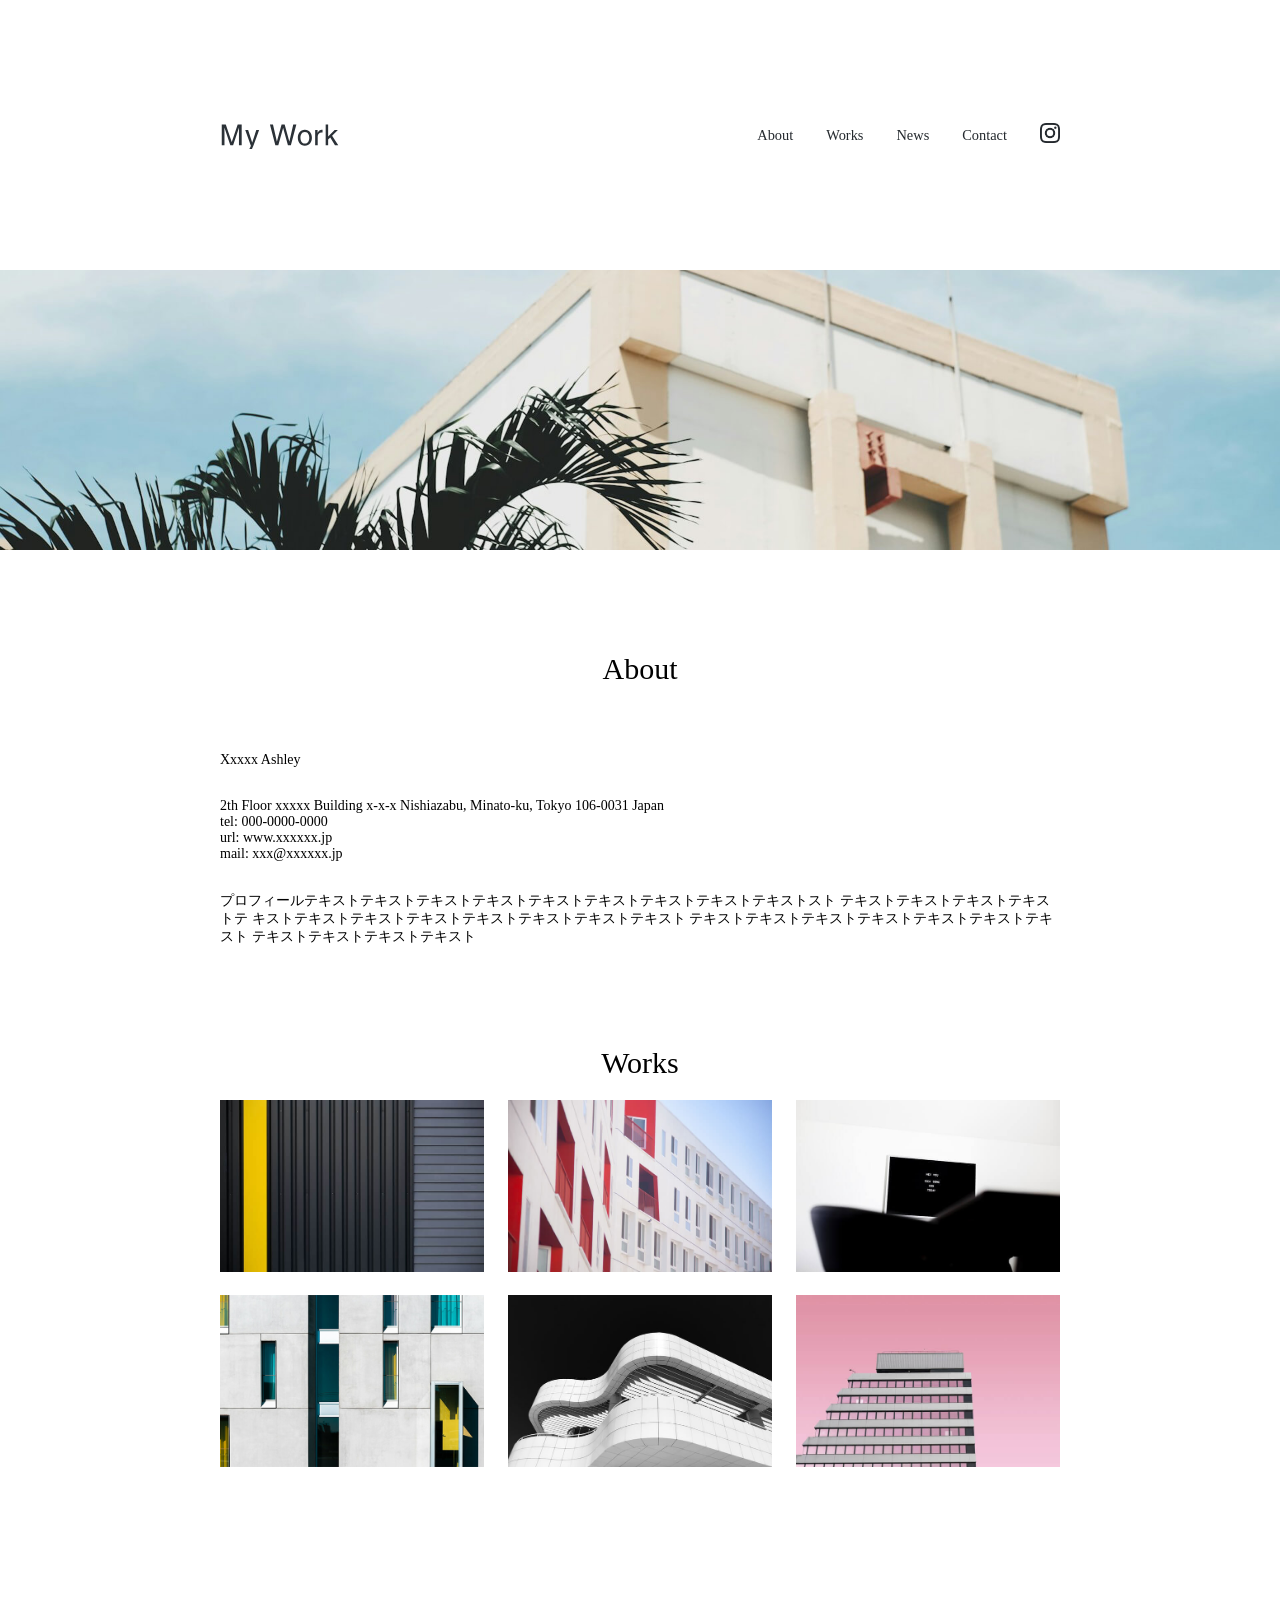
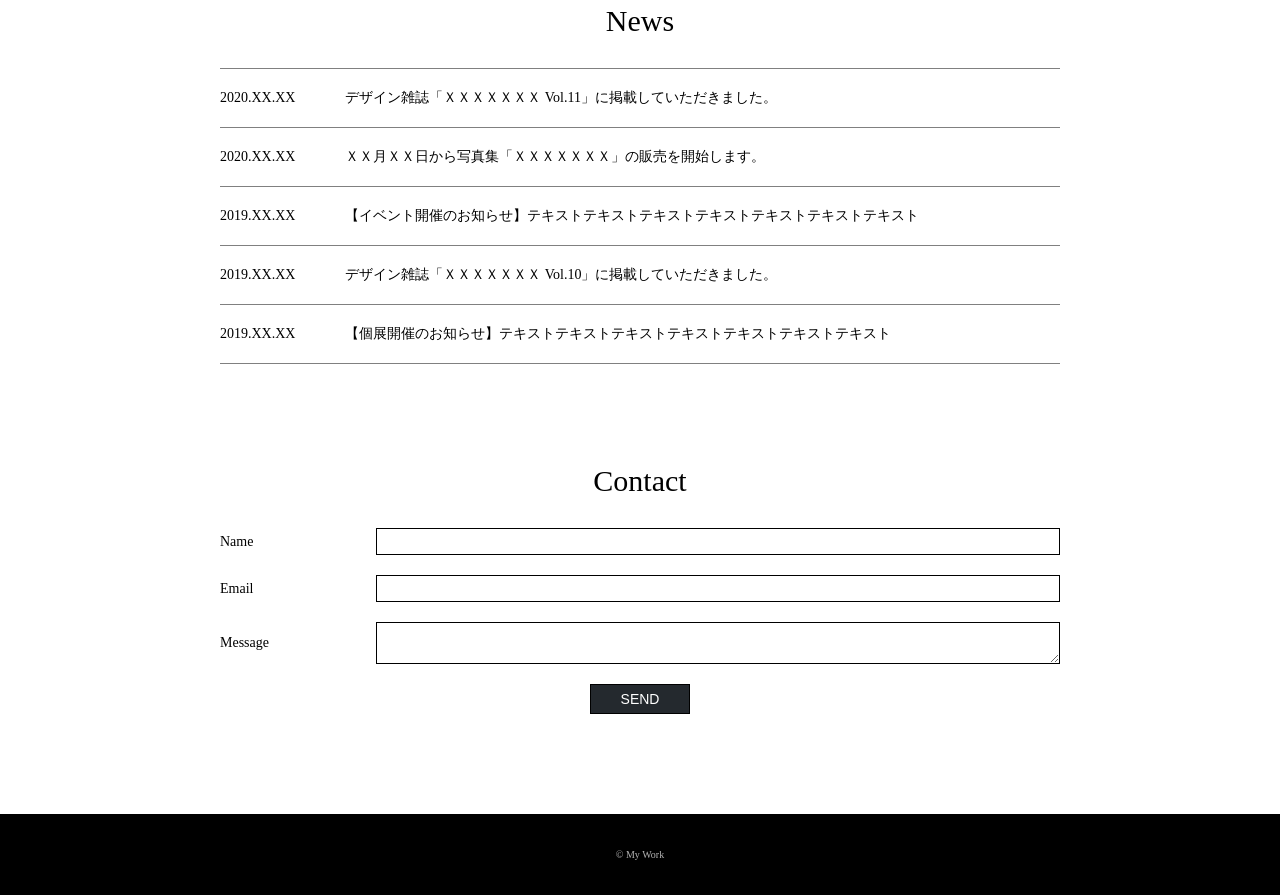
<file: 自分で作成/index.html>
<!doctype html>
<html lang="ja">
  <head>
    <meta charset="UTF-8" />
    <meta name="viewport" content="width=device-width, initial-scale=1.0" />
    <title>Recipe Diary</title>
    <link rel="stylesheet" href="css/reset.css" />
    <link rel="stylesheet" href="css/style.css" />
    <link rel="stylesheet" href="css/main.css" />
  </head>

  <body>
    <!-- ヘッダー【flex 横2列: ロゴ + ナビ】 -->
    <header class="header">
      <!-- └ ロゴ（左） -->
      <img class="header_logo" src="img/logo.svg" alt="My Work" />
      <!-- └ ナビ（右） -->
      <nav class="header_nav">
        <!-- ナビリスト【flex 横5列: About + Works + News + Contact + Instagram】 -->
        <ul class="nav_list">
          <li class="nav_item"><a class="nav_link" href="#">About</a></li>
          <li class="nav_item"><a class="nav_link" href="#">Works</a></li>
          <li class="nav_item"><a class="nav_link" href="#">News</a></li>
          <li class="nav_item"><a class="nav_link" href="#">Contact</a></li>
          <li class="nav_item">
            <a class="nav_link" href="#"><img class="nav_img" src="img/icon-instagram.png" alt="Instagram" /></a>
          </li>
        </ul>
      </nav>
    </header>

    <main class="main">
      <!-- ===============================================
       メインビジュアル
       ============================================== -->
      <section class="mv">
        <img src="img/mainvisual-pc.jpg" alt="メインビジュアル" />
      </section>

      <!-- ===============================================
       About
       =============================================== -->
      <section class="about_area">
        <h2 class="about_title">About</h2>
        <p class="about_name">Xxxxx Ashley</p>
        <p class="about_info">
          2th Floor xxxxx Building x-x-x Nishiazabu, Minato-ku, Tokyo 106-0031 Japan<br />
          tel: 000-0000-0000<br />
          url: www.xxxxxx.jp<br />
          mail: xxx@xxxxxx.jp
        </p>
        <p class="about_description">プロフィールテキストテキストテキストテキストテキストテキストテキストテキストテキストスト テキストテキストテキストテキストテ キストテキストテキストテキストテキストテキストテキストテキスト テキストテキストテキストテキストテキストテキストテキスト テキストテキストテキストテキスト</p>
      </section>
      <!-- ===============================================
       Works
       =============================================== -->
      <section class="works_area">
        <h2 class="works_title">Works</h2>
        <!-- flex frap 横並び -->
        <div class="img_list">
          <img class="img_item" src="img/works1.jpg" alt="作品1" />
          <img class="img_item" src="img/works2.jpg" alt="作品2" />
          <img class="img_item" src="img/works3.jpg" alt="作品3" />
          <img class="img_item" src="img/works4.jpg" alt="作品4" />
          <img class="img_item" src="img/works5.jpg" alt="作品5" />
          <img class="img_item" src="img/works6.jpg" alt="作品6" />
        </div>
      </section>
      <!-- ===============================================
       News
       =============================================== -->
      <section class="news_area">
        <h2 class="news_title">News</h2>
        <dl class="news_list">
          <div class="news_item">
            <dt class="news_date"><time datetime="2020-10-10">2020.XX.XX</time></dt>
            <dd class="news_description">デザイン雑誌「ＸＸＸＸＸＸＸ Vol.11」に掲載していただきました。</dd>
          </div>
          <div class="news_item">
            <dt class="news_date"><time datetime="2020-09-10">2020.XX.XX</time></dt>
            <dd class="news_description">ＸＸ月ＸＸ日から写真集「ＸＸＸＸＸＸＸ」の販売を開始します。</dd>
          </div>
          <div class="news_item">
            <dt class="news_date"><time datetime="2019-10-10">2019.XX.XX</time></dt>
            <dd class="news_description">【イベント開催のお知らせ】テキストテキストテキストテキストテキストテキストテキスト</dd>
          </div>
          <div class="news_item">
            <dt class="news_date"><time datetime="2019-09-10">2019.XX.XX</time></dt>
            <dd class="news_description">デザイン雑誌「ＸＸＸＸＸＸＸ Vol.10」に掲載していただきました。</dd>
          </div>
          <div class="news_item">
            <dt class="news_date"><time datetime="2019-08-10">2019.XX.XX</time></dt>
            <dd class="news_description">【個展開催のお知らせ】テキストテキストテキストテキストテキストテキストテキスト</dd>
          </div>
        </dl>
      </section>

      <!-- ===============================================
       Contact
       =============================================== -->
      <section id="contact" class="contact_area">
        <h2 class="contact_title">Contact</h2>
        <!-- お問い合わせフォーム　　 -->
        <form class="contact_form" action="#">
          <div class="contact_list">
            <label class="contact_label" for="name">Name</label><br />
            <input class="contact_input" type="text" id="name" name="name" />
          </div>
          <div class="contact_list">
            <label class="contact_label" for="email">Email</label><br />
            <input class="contact_input" type="email" id="email" name="email" />
          </div>
          <div class="contact_list">
            <label class="contact_label" for="message">Message</label><br />
            <textarea class="contact_input" id="message" name="message"></textarea>
          </div>
          <!-- 送信ボタン -->
          <div class="contact_btn">
            <input type="submit" value="SEND" />
          </div>
        </form>
      </section>
    </main>

    <footer class="footer">
      <p class="footer_copy">&copy; My Work</p>
    </footer>
  </body>
</html>
</file>
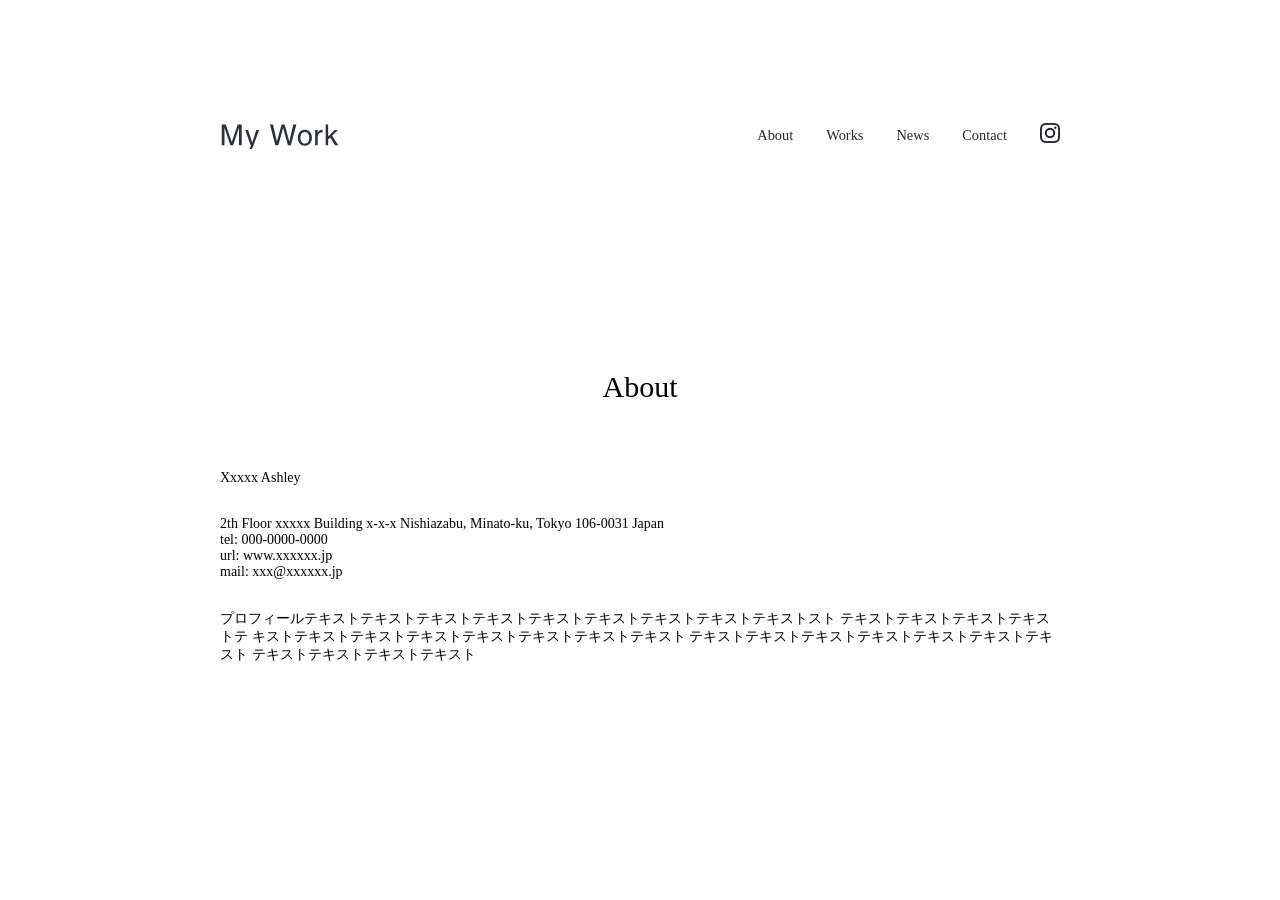
<file: 自分で作成/about.html>
<!doctype html>
<html lang="ja">
  <head>
    <meta charset="UTF-8" />
    <meta name="viewport" content="width=device-width, initial-scale=1.0" />
    <title>Recipe Diary</title>
    <link rel="stylesheet" href="css/reset.css" />
    <link rel="stylesheet" href="css/style.css" />
    <link rel="stylesheet" href="css/main.css" />
  </head>

  <body>
    <!-- ===============================================
     ヘッダー（ここはstyle.cssで対応）
     =============================================== -->
    <!-- ヘッダー【flex 横2列: ロゴ + ナビ】 -->
    <header class="header">
      <!-- └ ロゴ（左） -->
      <img class="header_logo" src="img/logo.svg" alt="My Work" />
      <!-- └ ナビ（右） -->
      <nav class="header_nav">
        <!-- ナビリスト【flex 横5列: About + Works + News + Contact + Instagram】 -->
        <ul class="nav_list">
          <li class="nav_item"><a class="nav_link" href="#">About</a></li>
          <li class="nav_item"><a class="nav_link" href="#">Works</a></li>
          <li class="nav_item"><a class="nav_link" href="#">News</a></li>
          <li class="nav_item"><a class="nav_link" href="#">Contact</a></li>
          <li class="nav_item"
            ><a class="nav_link" href="#"><img class="nav_img" src="img/icon-instagram.png" alt="Instagram" /></a>
          </li>
        </ul>
      </nav>
    </header>
    <main class="main">
      <!-- ===============================================
       About
       =============================================== -->
      <section class="about_area">
        <h2 class="about_title">About</h2>
        <p class="about_name">Xxxxx Ashley</p>
        <p class="about_info">
          2th Floor xxxxx Building x-x-x Nishiazabu, Minato-ku, Tokyo 106-0031 Japan<br />
          tel: 000-0000-0000<br />
          url: www.xxxxxx.jp<br />
          mail: xxx@xxxxxx.jp
        </p>
        <p class="about_description">プロフィールテキストテキストテキストテキストテキストテキストテキストテキストテキストスト テキストテキストテキストテキストテ キストテキストテキストテキストテキストテキストテキストテキスト テキストテキストテキストテキストテキストテキストテキスト テキストテキストテキストテキスト</p>
      </section>
    </main>
  </body>
</html>
</file>
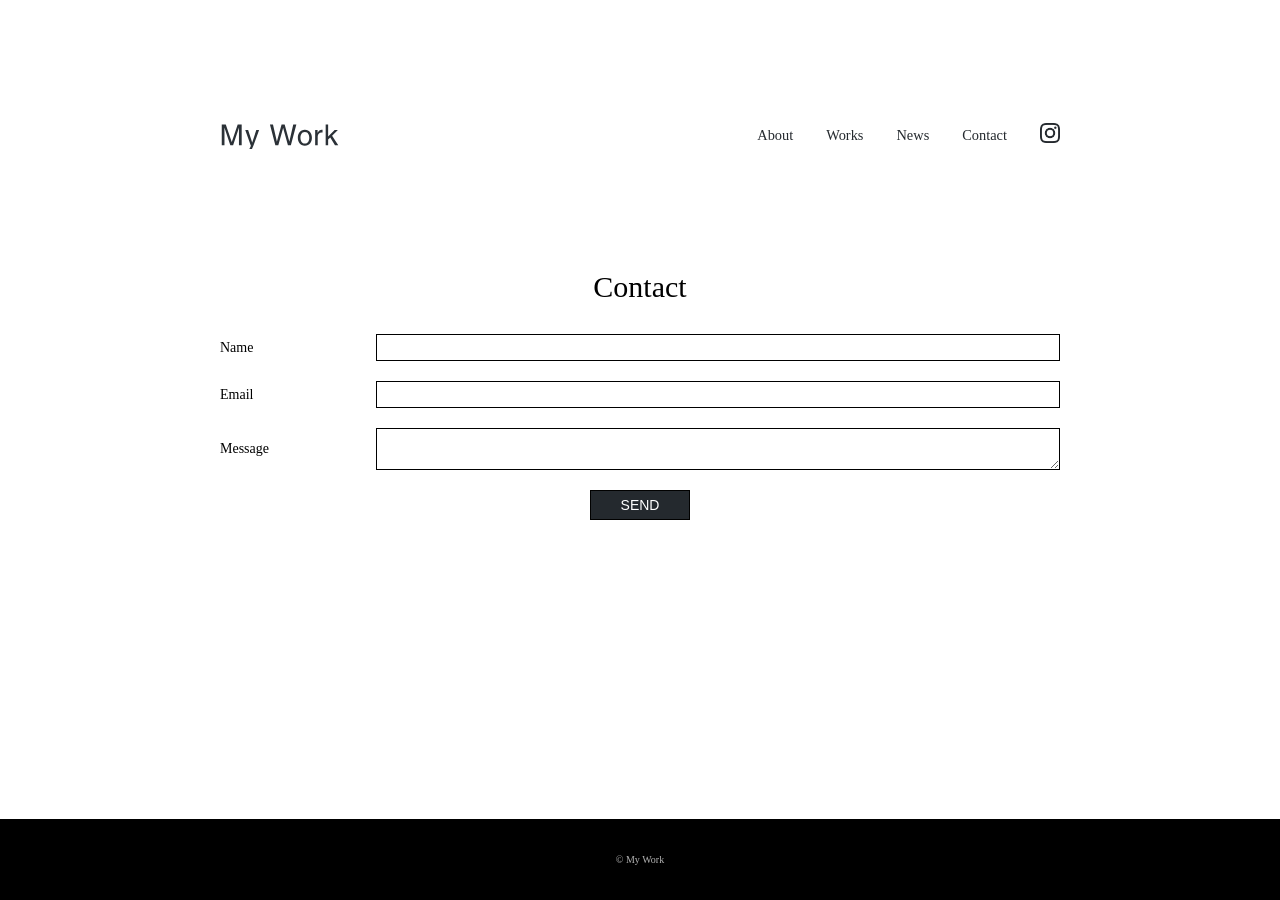
<file: 自分で作成/contact.html>
<!doctype html>
<html lang="ja">
  <head>
    <meta charset="UTF-8" />
    <meta name="viewport" content="width=device-width, initial-scale=1.0" />
    <title>Recipe Diary</title>
    <link rel="stylesheet" href="css/reset.css" />
    <link rel="stylesheet" href="css/style.css" />
  </head>

  <body>
    <!-- ヘッダー【flex 横2列: ロゴ + ナビ】 -->
    <header class="header">
      <!-- └ ロゴ（左） -->
      <img class="header_logo" src="img/logo.svg" alt="My Work" />
      <!-- └ ナビ（右） -->
      <nav class="header_nav">
        <!-- ナビリスト【flex 横5列: About + Works + News + Contact + Instagram】 -->
        <ul class="nav_list">
          <li class="nav_item"><a class="nav_link" href="#">About</a></li>
          <li class="nav_item"><a class="nav_link" href="#">Works</a></li>
          <li class="nav_item"><a class="nav_link" href="#">News</a></li>
          <li class="nav_item"><a class="nav_link" href="#">Contact</a></li>
          <li class="nav_item">
            <a class="nav_link" href="#"><img class="nav_img" src="img/icon-instagram.png" alt="Instagram" /></a>
          </li>
        </ul>
      </nav>
    </header>

    <main class="main">
      <!-- ===============================================
       Contact
       =============================================== -->
      <section id="contact" class="contact_area">
        <h2 class="contact_title">Contact</h2>
        <!-- お問い合わせフォーム　　 -->
        <form class="contact_form" action="#">
          <div class="contact_list">
            <label class="contact_label" for="name">Name</label><br />
            <input class="contact_input" type="text" id="name" name="name" />
          </div>
          <div class="contact_list">
            <label class="contact_label" for="email">Email</label><br />
            <input class="contact_input" type="email" id="email" name="email" />
          </div>
          <div class="contact_list">
            <label class="contact_label" for="message">Message</label><br />
            <textarea class="contact_input" id="message" name="message"></textarea>
          </div>
          <!-- 送信ボタン -->
          <div class="contact_btn">
            <input type="submit" value="SEND" />
          </div>
        </form>
      </section>
    </main>

    <footer class="footer">
      <p class="footer_copy">&copy; My Work</p>
    </footer>
  </body>
</html>
</file>
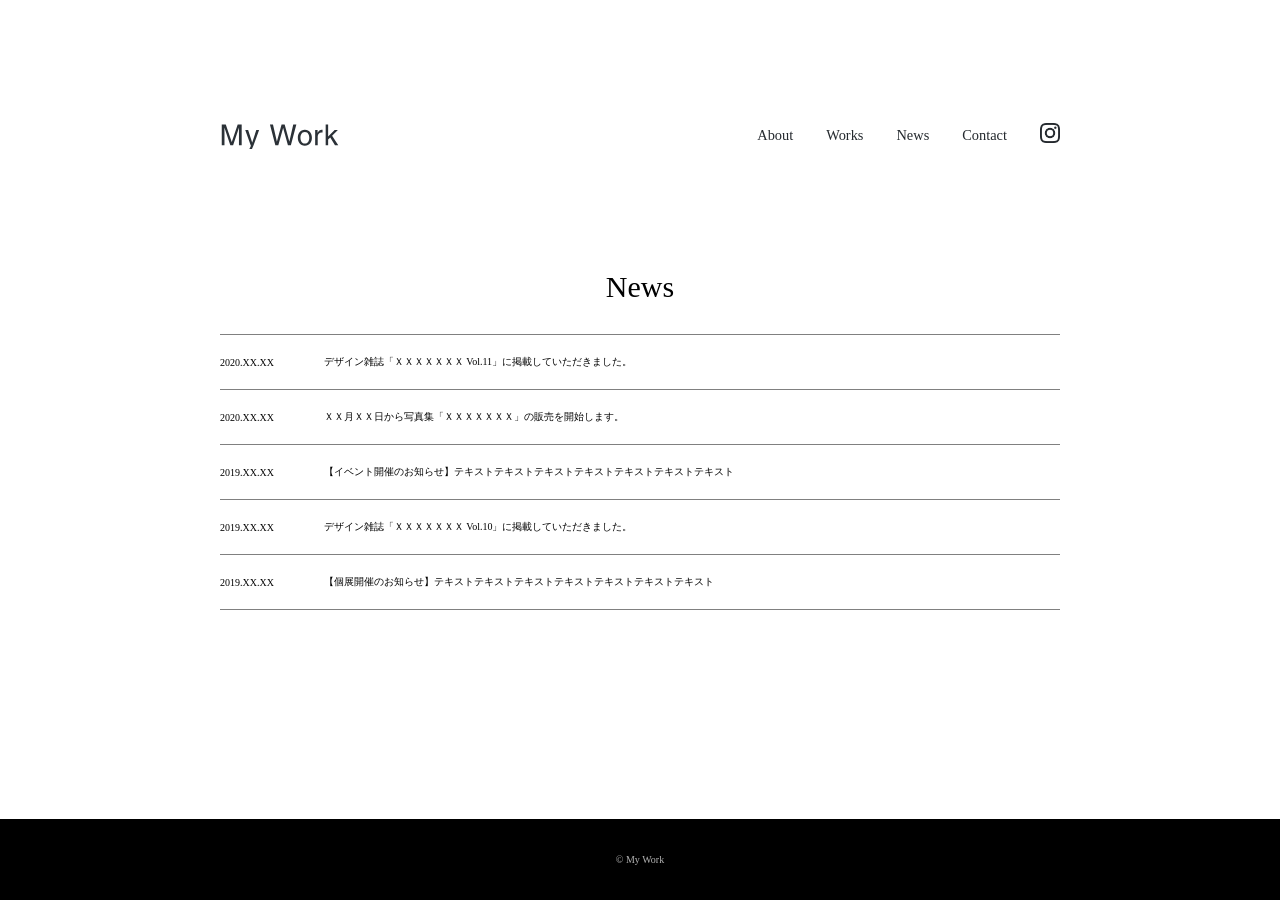
<file: 自分で作成/news.html>
<!doctype html>
<html lang="ja">
  <head>
    <meta charset="UTF-8" />
    <meta name="viewport" content="width=device-width, initial-scale=1.0" />
    <title>Recipe Diary</title>
    <link rel="stylesheet" href="css/reset.css" />
    <link rel="stylesheet" href="css/style.css" />
  </head>

  <body>
    <!-- ヘッダー【flex 横2列: ロゴ + ナビ】 -->
    <header class="header">
      <!-- └ ロゴ（左） -->
      <img class="header_logo" src="img/logo.svg" alt="My Work" />
      <!-- └ ナビ（右） -->
      <nav class="header_nav">
        <!-- ナビリスト【flex 横5列: About + Works + News + Contact + Instagram】 -->
        <ul class="nav_list">
          <li class="nav_item"><a class="nav_link" href="#">About</a></li>
          <li class="nav_item"><a class="nav_link" href="#">Works</a></li>
          <li class="nav_item"><a class="nav_link" href="#">News</a></li>
          <li class="nav_item"><a class="nav_link" href="#">Contact</a></li>
          <li class="nav_item">
            <a class="nav_link" href="#"><img class="nav_img" src="img/icon-instagram.png" alt="Instagram" /></a>
          </li>
        </ul>
      </nav>
    </header>

    <main class="main">
      <!-- ===============================================
       News
       =============================================== -->
      <section class="news_area">
        <h2 class="news_title">News</h2>
        <dl class="news_list">
          <div class="news_item">
            <dt class="news_date"><time datetime="2020-10-10">2020.XX.XX</time></dt>
            <dd class="news_description">デザイン雑誌「ＸＸＸＸＸＸＸ Vol.11」に掲載していただきました。</dd>
          </div>
          <div class="news_item">
            <dt class="news_date"><time datetime="2020-09-10">2020.XX.XX</time></dt>
            <dd class="news_description">ＸＸ月ＸＸ日から写真集「ＸＸＸＸＸＸＸ」の販売を開始します。</dd>
          </div>
          <div class="news_item">
            <dt class="news_date"><time datetime="2019-10-10">2019.XX.XX</time></dt>
            <dd class="news_description">【イベント開催のお知らせ】テキストテキストテキストテキストテキストテキストテキスト</dd>
          </div>
          <div class="news_item">
            <dt class="news_date"><time datetime="2019-09-10">2019.XX.XX</time></dt>
            <dd class="news_description">デザイン雑誌「ＸＸＸＸＸＸＸ Vol.10」に掲載していただきました。</dd>
          </div>
          <div class="news_item">
            <dt class="news_date"><time datetime="2019-08-10">2019.XX.XX</time></dt>
            <dd class="news_description">【個展開催のお知らせ】テキストテキストテキストテキストテキストテキストテキスト</dd>
          </div>
        </dl>
      </section>
    </main>
    <!-- ===============================================
       footer
       =============================================== -->
    <footer class="footer">
      <p class="footer_copy">&copy; My Work</p>
    </footer>
  </body>
</html>
</file>
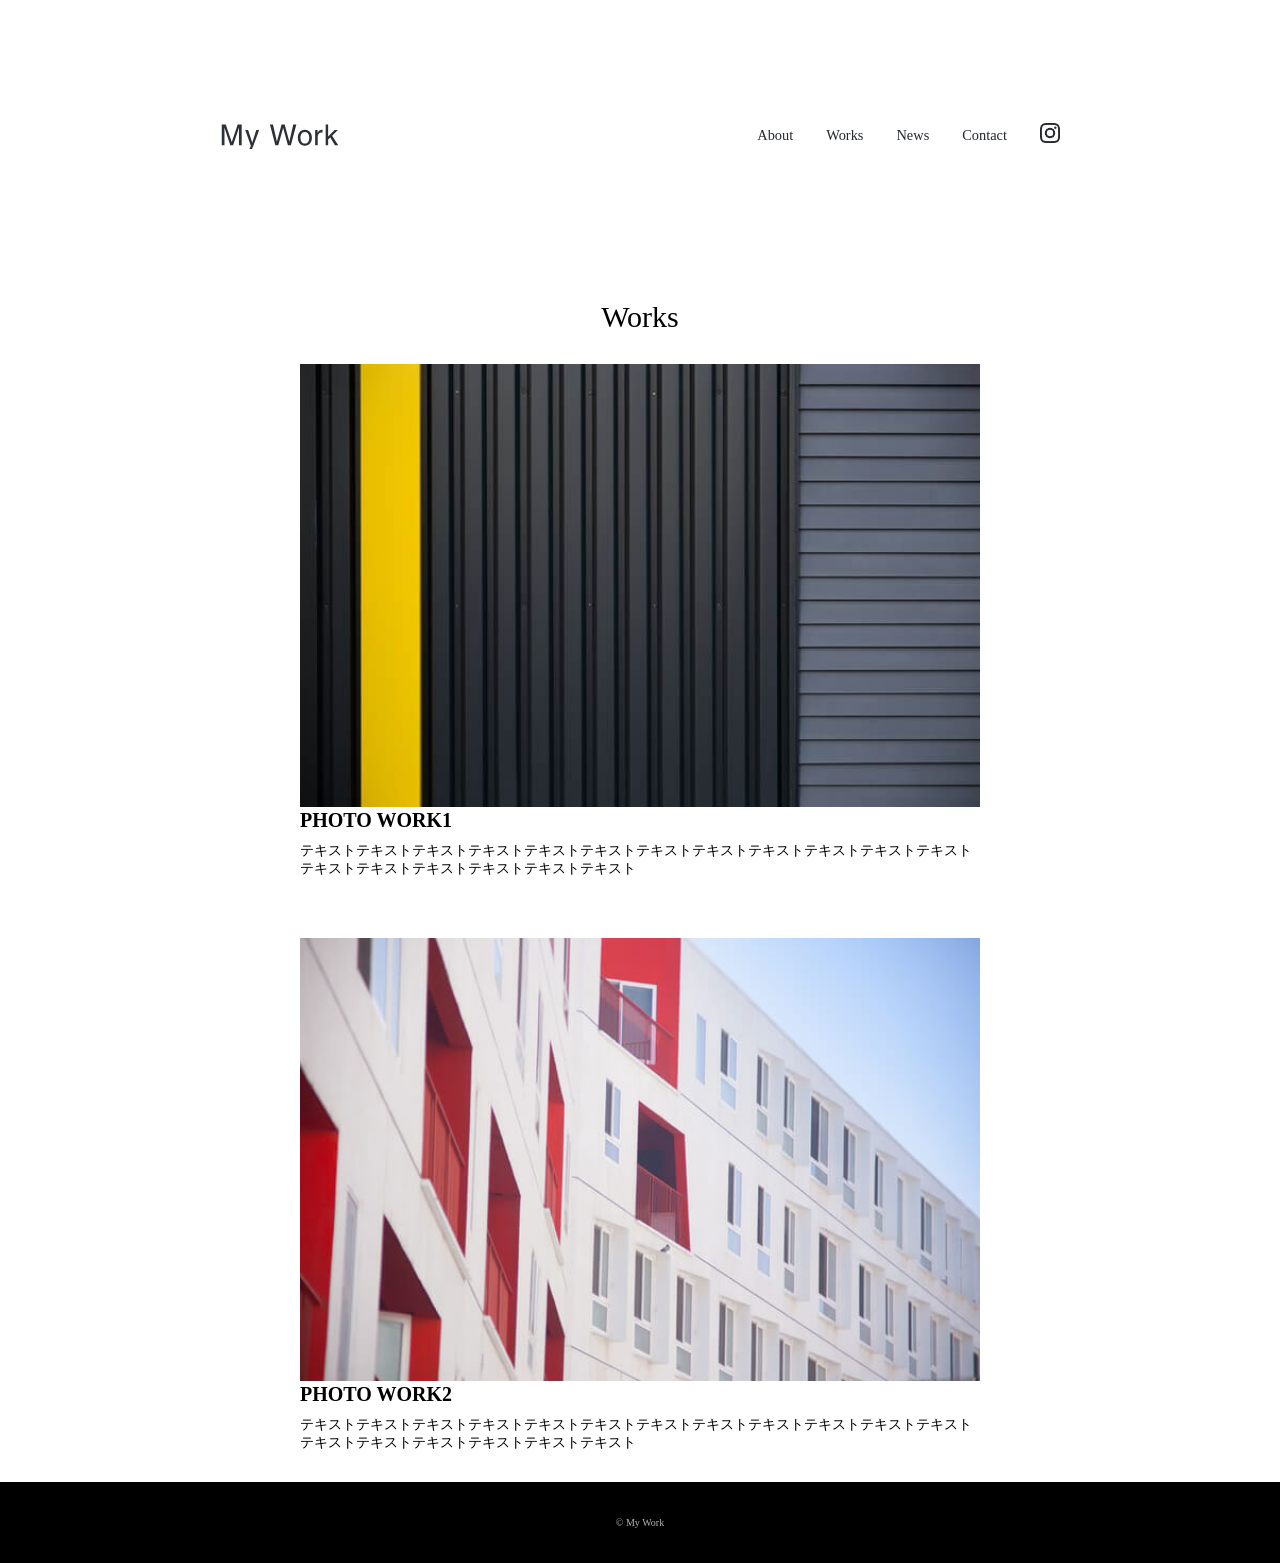
<file: 自分で作成/works.html>
<!doctype html>
<html lang="ja">
  <head>
    <meta charset="UTF-8" />
    <meta name="viewport" content="width=device-width, initial-scale=1.0" />
    <title>Recipe Diary</title>
    <link rel="stylesheet" href="css/reset.css" />
    <link rel="stylesheet" href="css/style.css" />
    <link rel="stylesheet" href="css/works.css" />
  </head>

  <body>
    <!-- ヘッダー【flex 横2列: ロゴ + ナビ】 -->
    <header class="header">
      <!-- └ ロゴ（左） -->
      <img class="header_logo" src="img/logo.svg" alt="My Work" />
      <!-- └ ナビ（右） -->
      <nav class="header_nav">
        <!-- ナビリスト【flex 横5列: About + Works + News + Contact + Instagram】 -->
        <ul class="nav_list">
          <li class="nav_item"><a class="nav_link" href="#">About</a></li>
          <li class="nav_item"><a class="nav_link" href="#">Works</a></li>
          <li class="nav_item"><a class="nav_link" href="#">News</a></li>
          <li class="nav_item"><a class="nav_link" href="#">Contact</a></li>
          <li class="nav_item">
            <a class="nav_link" href="#"><img class="nav_img" src="img/icon-instagram.png" alt="Instagram" /></a>
          </li>
        </ul>
      </nav>
    </header>
    <main class="main">
      <!-- ===============================================
       Works
       =============================================== -->
      <!-- Worksエリア -->
      <section class="works_area">
        <h2 class="works_title">Works</h2>
        <!-- 作品一覧【flex 縦N行: 作品ブロック】 -->
        <div class="works_list">
          <!-- └ 作品ブロック -->
          <div class="works_item">
            <img class="works_img" src="img/works1.jpg" alt="PHOTO WORK1" />
            <p class="works_name">PHOTO WORK1</p>
            <p class="works_description">テキストテキストテキストテキストテキストテキストテキストテキストテキストテキストテキストテキストテキストテキストテキストテキストテキストテキスト</p>
          </div>
          <div class="works_item">
            <img class="works_img" src="img/works2.jpg" alt="PHOTO WORK2" />
            <p class="works_name">PHOTO WORK2</p>
            <p class="works_description">テキストテキストテキストテキストテキストテキストテキストテキストテキストテキストテキストテキストテキストテキストテキストテキストテキストテキスト</p>
          </div>
        </div>
      </section>
    </main>
    <!-- ===============================================
       footer
       =============================================== -->
    <footer class="footer">
      <p class="footer_copy">&copy; My Work</p>
    </footer>
  </body>
</html>
</file>
<file: 自分で作成/css/style.css>
/*
Theme Name: 
*/

html {
  font-size: calc(10 / 1280 * 100vw);
  /* 画面幅1280pxで10px*/
}

img {
  width: 100%;
  object-fit: cover;
}

.sp_only {
  display: none;
}
/* <!-- メインビジュアルここから --> */
.ar_main_img {
  height: 37rem;
  object-fit: cover;
}

/* ┌─────────────────────────────────────────┐
   │ サイト共通部分                        │
   └─────────────────────────────────────────┘ */
:root {
  --side-width: 22rem;
  --font-size-base: 1.4rem;
}

body {
  display: flex;
  flex-direction: column;
  min-height: 100vh; /* 画面の高さいっぱいに広げる */
}

.main {
  flex: 1;
}

/* ┌─────────────────────────────────────────┐
   │ ヘッダー                                │
   └─────────────────────────────────────────┘ */

.header {
  display: flex;
  height: 27rem;
  align-items: center;
  justify-content: space-between;
  padding: 0 var(--side-width);
}

/* └ ロゴ（左） */
.header_logo {
  width: 12rem;
  height: 2.7rem;
  object-fit: cover;
}

/* └ ナビ（右） */
.header_nav {
}

.nav_list {
  display: flex;
  gap: 3.3rem;
  align-items: center;
}

/* └ ナビアイテム */
.nav_item {
}

/* ナビリンク */
.nav_link {
  color: #24292e;
  font-size: 1.44rem;
  font-family: Meiryo;
  letter-spacing: 0;
  line-height: 1.18;
}

/* Instagramアイコン */
.nav_img {
  width: 2rem;
  height: 2rem;
}

/* ┌─────────────────────────────────────────┐
   │ メイン                                  │
   └─────────────────────────────────────────┘ */

/* メインビジュアル */
.mv {
  object-fit: cover;
}

/* ┌─────────────────────────────────────────┐
   │ about                        │
   └─────────────────────────────────────────┘ */

/* aboutエリア */
.about_area {
  padding: 0 var(--side-width);
  margin-bottom: 10rem;
}

/* aboutタイトル */
.about_title {
  font-size: 3rem;
  text-align: center;
  padding-top: 10rem;
  height: 20rem;
}
.about_name {
  margin-bottom: 3rem;
  font-size: var(--font-size-base);
}
.about_info {
  font-size: var(--font-size-base);
  margin-bottom: 3rem;
}

.about_description {
  font-size: var(--font-size-base);
}

@media screen and (max-width: 699.98px) {
  html {
    font-size: calc(10 / 375 * 100vw);
    /* 画面幅375pxで10px*/
  }
  /* <!-- メインビジュアルここから --> */
  .ar_main_img {
    margin-top: 8rem;
    height: 15rem;
  }
  /* <!-- メインビジュアルここまで --> */
  .sp_only {
    display: block;
  }
}

/* ┌─────────────────────────────────────────┐
   │ news                        │
   └─────────────────────────────────────────┘ */

/* newsエリア */
.news_area {
  padding: 0 var(--side-width);
  margin-bottom: 10rem;
}

/* newsタイトル */
.news_title {
  font-size: 3rem;
  text-align: center;
  margin-bottom: 3rem;
}

.news_item {
  border-bottom: 0.1rem solid gray;

  display: flex;
  align-items: center;
  justify-content: flex-start;
  gap: 5rem;

  padding: 2rem 2rem 2rem 0;
}

.news_item:first-child {
  border-top: 0.1rem solid grey;
}

/* ┌─────────────────────────────────────────┐
   │ Contact                        │
   └─────────────────────────────────────────┘ */

.contact_area {
  padding: 0 var(--side-width);
  margin-bottom: 10rem;
}

.contact_title {
  font-size: 3rem;
  text-align: center;
  margin-bottom: 3rem;
}

/* お問い合わせフォーム　　 */
.contact_form {
  display: flex;
  flex-direction: column;
  gap: 2rem;
}

.contact_list {
  display: flex;
  justify-content: space-between;
  align-items: center;
}

.contact_label {
  width: 10%;
  font-size: 1.4rem;
}

.contact_input {
  width: 80%;
}

#contact input,
#contact textarea {
  padding: 0.5rem;
  border: 0.1rem solid black;
}

/* 送信ボタン */
#contact input[type="submit"] {
  display: block;
  width: 10rem;
  height: 3rem;

  color: white;
  font-size: var(--font-size-base);
  background-color: #24292e;
  border: 0.1rem solid black;
  cursor: pointer;
  margin: 0 auto;
  text-align: center;
}

/* ┌─────────────────────────────────────────┐
   │ footer                        │
   └─────────────────────────────────────────┘ */

/* フッター */
footer {
  background: black;
  color: rgba(255, 255, 255, 0.7);
  padding: 3.5rem 2rem;
  text-align: center;
}
</file>
<file: 自分で作成/css/main.css>
/* ┌─────────────────────────────────────────┐
   │ works                        │
   └─────────────────────────────────────────┘ */

/* セクションエリア */
.works_area {
  padding: 0 var(--side-width);
  margin-bottom: 13.7rem;
}

/* セクションタイトル */
.works_title {
  font-size: 3rem;
  text-align: center;
}

.img_list {
  margin-top: 2rem;

  display: flex;
  align-items: center;
  justify-content: center;

  flex-wrap: wrap;
  row-gap: 2.3rem;
  column-gap: 2.4rem;
}

/* セクションアイテム */
.img_item {
  width: calc((100% - 2.4rem * 2) / 3);
  height: auto;
  object-fit: cover;
}

.news_date {
  font-size: var(--font-size-base);
}
.news_description {
  font-size: var(--font-size-base);
}
</file>
<file: 自分で作成/css/works.css>
/* ┌─────────────────────────────────────────┐
   │ Works                                   │
   └─────────────────────────────────────────┘ */

/* Worksエリア */
.works_area {
  padding-right: 30rem;
  padding-left: 30rem;
}

/* Worksタイトル */
.works_title {
  padding-top: 3rem;
  font-size: 3rem;
  text-align: center;

  margin-bottom: 3rem;
}

/* 作品一覧【flex 縦N行: 作品ブロック】 */
.works_list {
  display: flex;
  flex-direction: column;
  gap: 3rem;
}

/* └ 作品ブロック */
.works_item {
  margin-bottom: 3rem;
}

/* 作品画像 */
.works_img {
}

/* 作品タイトル */
.works_name {
  font-size: 2rem;
  font-weight: bold;
}

/* 作品説明文 */
.works_description {
  font-size: 1.4rem;
  margin-top: 1rem;
}
</file>
